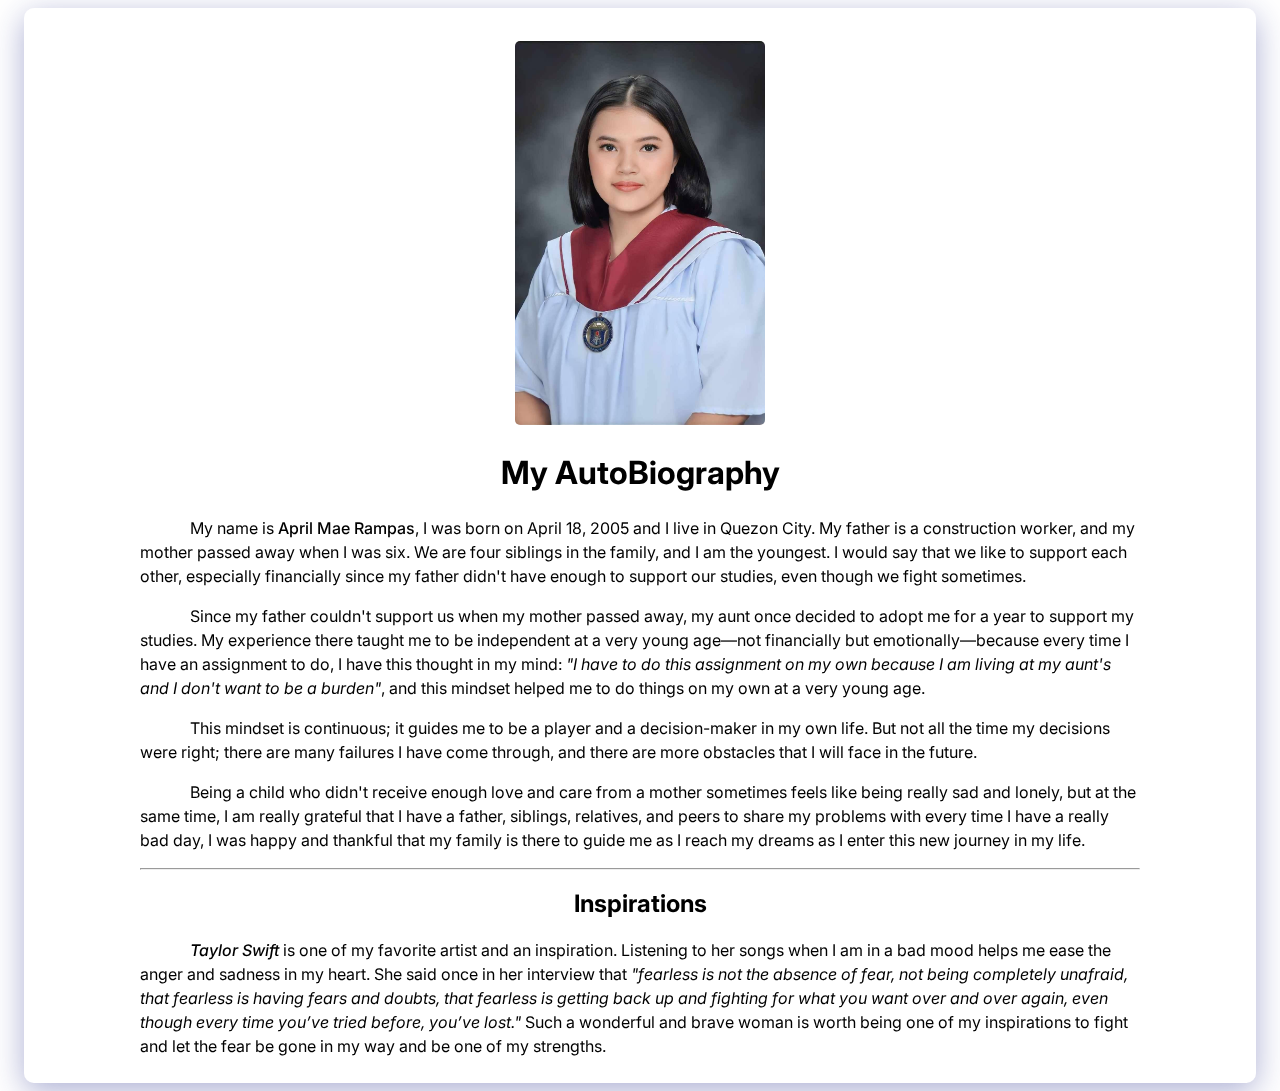
<file: bio/index.html>
<!DOCTYPE html>
<html lang="en">
  <head>
    <meta charset="UTF-8" />
    <meta name="viewport" content="width=device-width, initial-scale=1.0" />
    <title>April Mae's Biography</title>
    <link rel="stylesheet" href="styles.css" />
  </head>
  <body>
    <div class="container">
      <figure>
        <img src="./public/april.jpg" alt="April Mae" />
      </figure>

      <article>
        <h1>My AutoBiography</h1>

        <p>
          My name is <strong>April Mae Rampas</strong>, I was born on April 18,
          2005 and I live in Quezon City. My father is a construction worker,
          and my mother passed away when I was six. We are four siblings in the
          family, and I am the youngest. I would say that we like to support
          each other, especially financially since my father didn't have enough
          to support our studies, even though we fight sometimes.
        </p>

        <p>
          Since my father couldn't support us when my mother passed away, my
          aunt once decided to adopt me for a year to support my studies. My
          experience there taught me to be independent at a very young age—not
          financially but emotionally—because every time I have an assignment to
          do, I have this thought in my mind:
          <i
            >"I have to do this assignment on my own because I am living at my
            aunt's and I don't want to be a burden"</i
          >, and this mindset helped me to do things on my own at a very young
          age.
        </p>

        <p>
          This mindset is continuous; it guides me to be a player and a
          decision-maker in my own life. But not all the time my decisions were
          right; there are many failures I have come through, and there are more
          obstacles that I will face in the future.
        </p>

        <p>
          Being a child who didn't receive enough love and care from a mother
          sometimes feels like being really sad and lonely, but at the same
          time, I am really grateful that I have a father, siblings, relatives,
          and peers to share my problems with every time I have a really bad
          day, I was happy and thankful that my family is there to guide me as I
          reach my dreams as I enter this new journey in my life.
        </p>

        <hr />

        <h2>Inspirations</h2>

        <p>
          <strong><i>Taylor Swift</i></strong> is one of my favorite artist and
          an inspiration. Listening to her songs when I am in a bad mood helps
          me ease the anger and sadness in my heart. She said once in her
          interview that
          <i
            >"fearless is not the absence of fear, not being completely
            unafraid, that fearless is having fears and doubts, that fearless is
            getting back up and fighting for what you want over and over again,
            even though every time you’ve tried before, you’ve lost."</i
          >
          Such a wonderful and brave woman is worth being one of my inspirations
          to fight and let the fear be gone in my way and be one of my
          strengths.
        </p>
      </article>
    </div>
  </body>
</html>
</file>
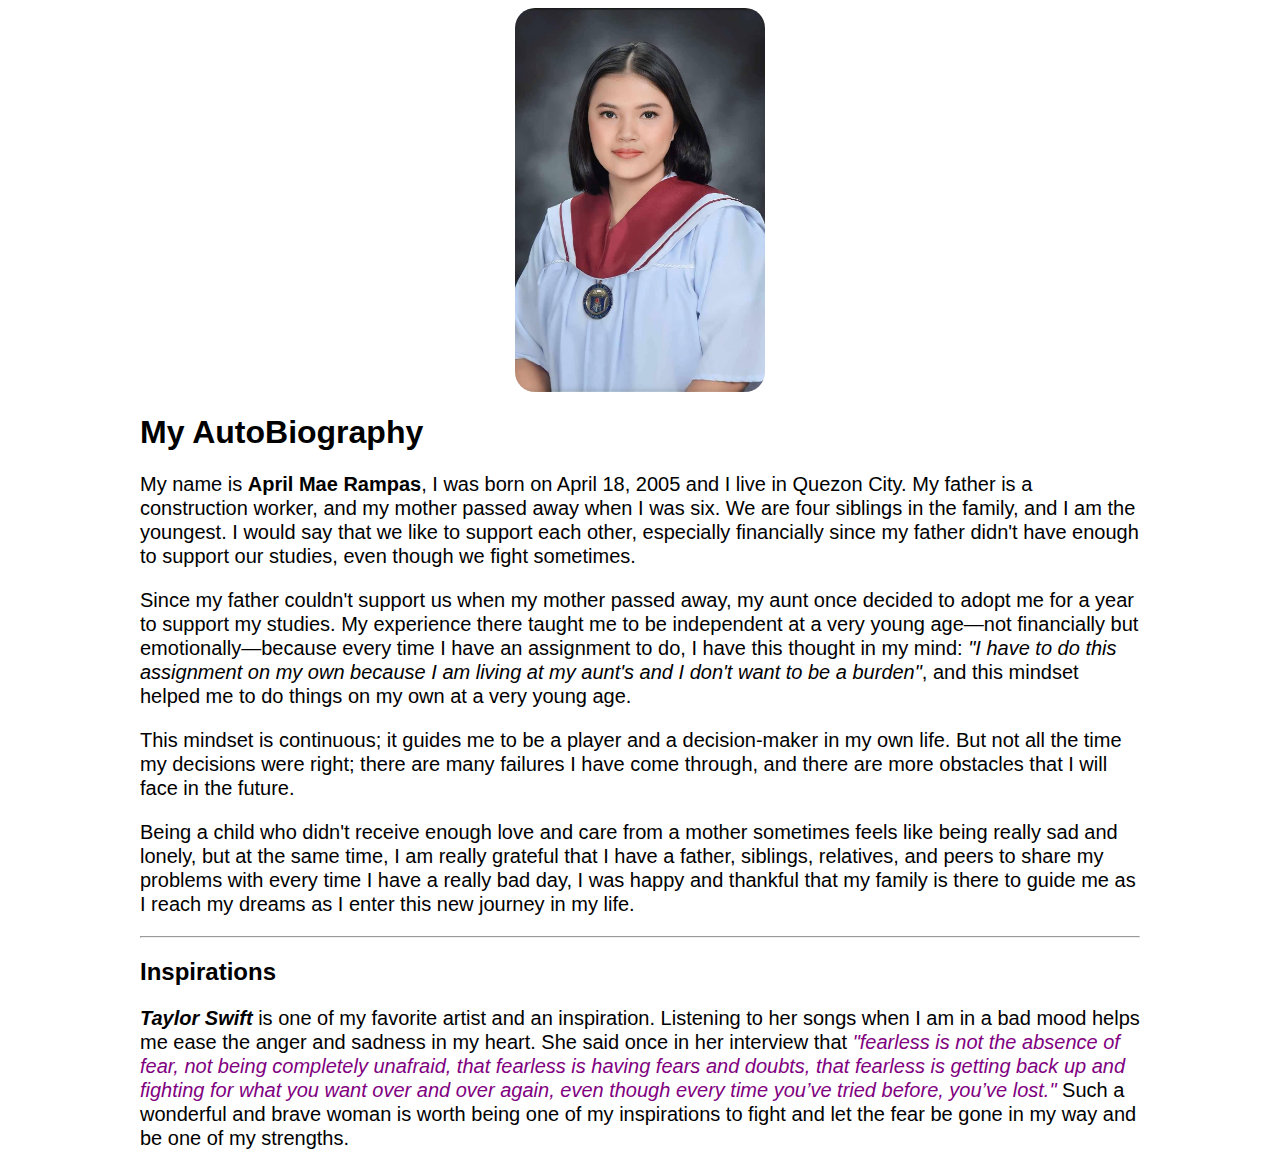
<file: bio/main.html>
<html>
  <head>
    <title>My AutoBiography</title>

    <style>
      p {
        line-height: 24px;
        font-size: 20px;
      }
    </style>
  </head>

  <body style="font-family: Arial, sans-serif">
    <div class="container" style="width: 100%; max-width: 1000px; margin: auto">
      <figure style="width: 250px; margin: auto">
        <img
          src="./public/april.jpg"
          alt="april mae"
          style="width: 100%; border-radius: 20px"
        />
      </figure>

      <article>
        <h1>My AutoBiography</h1>

        <p>
          My name is <strong>April Mae Rampas</strong>, I was born on April 18,
          2005 and I live in Quezon City. My father is a construction worker,
          and my mother passed away when I was six. We are four siblings in the
          family, and I am the youngest. I would say that we like to support
          each other, especially financially since my father didn't have enough
          to support our studies, even though we fight sometimes.
        </p>

        <p>
          Since my father couldn't support us when my mother passed away, my
          aunt once decided to adopt me for a year to support my studies. My
          experience there taught me to be independent at a very young age—not
          financially but emotionally—because every time I have an assignment to
          do, I have this thought in my mind:
          <i
            >"I have to do this assignment on my own because I am living at my
            aunt's and I don't want to be a burden"</i
          >, and this mindset helped me to do things on my own at a very young
          age.
        </p>

        <p>
          This mindset is continuous; it guides me to be a player and a
          decision-maker in my own life. But not all the time my decisions were
          right; there are many failures I have come through, and there are more
          obstacles that I will face in the future.
        </p>

        <p>
          Being a child who didn't receive enough love and care from a mother
          sometimes feels like being really sad and lonely, but at the same
          time, I am really grateful that I have a father, siblings, relatives,
          and peers to share my problems with every time I have a really bad
          day, I was happy and thankful that my family is there to guide me as I
          reach my dreams as I enter this new journey in my life.
        </p>

        <hr />

        <h2>Inspirations</h2>

        <p>
          <strong><i>Taylor Swift</i></strong> is one of my favorite artist and
          an inspiration. Listening to her songs when I am in a bad mood helps
          me ease the anger and sadness in my heart. She said once in her
          interview that
          <i style="color: purple"
            >"fearless is not the absence of fear, not being completely
            unafraid, that fearless is having fears and doubts, that fearless is
            getting back up and fighting for what you want over and over again,
            even though every time you’ve tried before, you’ve lost."</i
          >
          Such a wonderful and brave woman is worth being one of my inspirations
          to fight and let the fear be gone in my way and be one of my
          strengths.
        </p>
      </article>
    </div>
  </body>
</html>
</file>
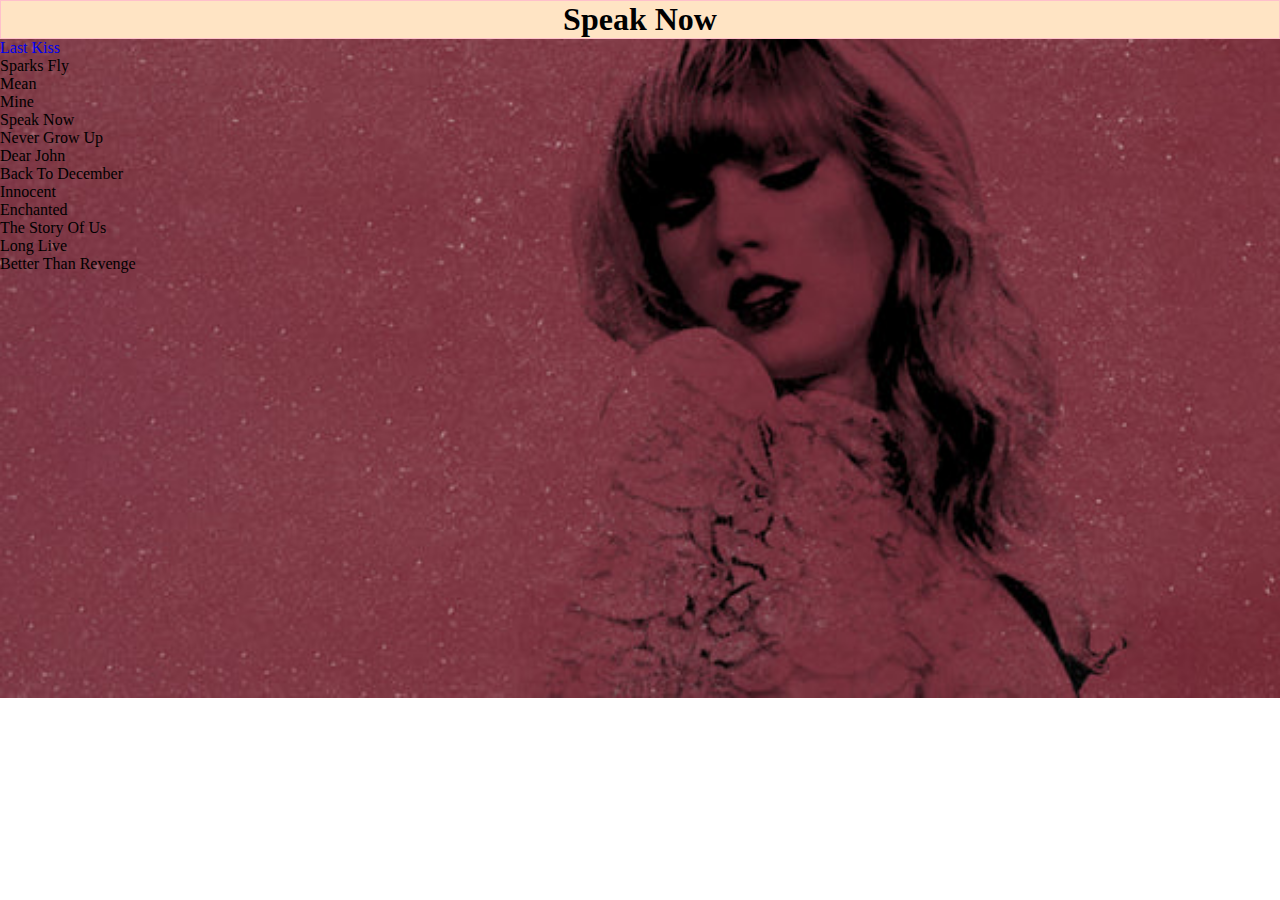
<file: bio/speak-now.html>
<!DOCTYPE html>
<html lang="en">
  <head>
    <meta charset="UTF-8" />
    <meta name="viewport" content="width=device-width, initial-scale=1.0" />
    <title>Document</title>
    <link rel="stylesheet" href="css.css" />
  </head>
  <body>
    <div class="container">
      <h1 class="album-title">Speak Now</h1>

      <ul>
        <li><a href="text.html">Last Kiss</a></li>
        <li>Sparks Fly</li>
        <li>Mean</li>
        <li>Mine</li>
        <li>Speak Now</li>
        <li>Never Grow Up</li>
        <li>Dear John</li>
        <li>Back To December</li>
        <li>Innocent</li>
        <li>Enchanted</li>
        <li>The Story Of Us</li>
        <li>Long Live</li>
        <li>Better Than Revenge</li>
      </ul>
    </div>
  </body>
</html>
</file>
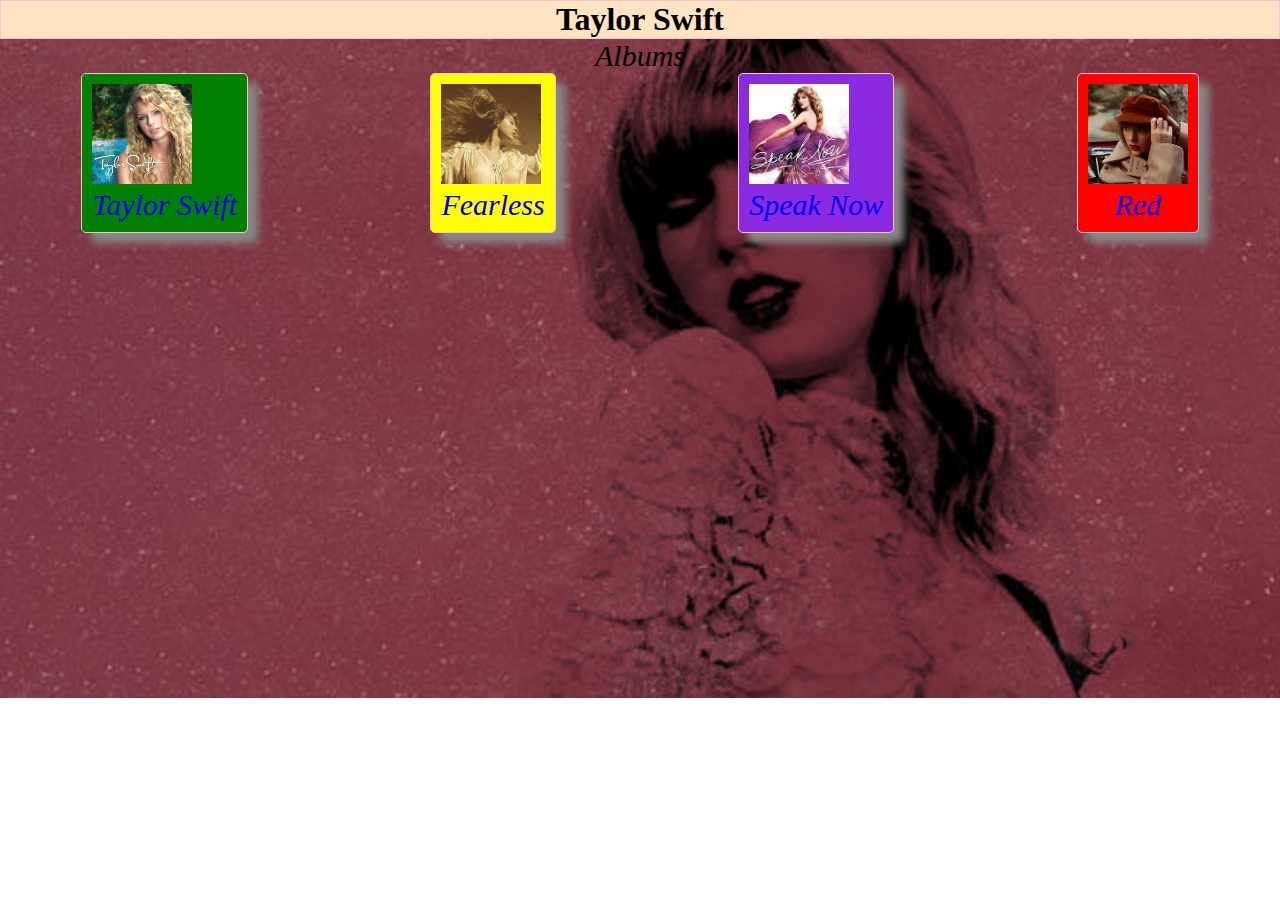
<file: bio/taylor.html>
<!DOCTYPE html>
<html lang="en">
  <head>
    <meta charset="UTF-8" />
    <meta name="viewport" content="width=device-width, initial-scale=1.0" />
    <title>TAYLOR SWIFT</title>

    <link rel="stylesheet" href="css.css" />
  </head>
  <body>
    <div class="container">
      <h1>Taylor Swift</h1>
      <p>Albums</p>
      <div class="albums-container">
        <a href="/text.html">
          <div class="album green">
            <img src="images/t.jpeg" alt="Taylor Swift photo album" />
            <p>Taylor Swift</p>
          </div>
        </a>
        <a href="/text.html">
          <div class="album yellow">
            <img src="images/a.jfif" alt="Fearless photo album" />
            <p>Fearless</p>
          </div>
        </a>
        <a href="./speak-now.html">
          <div class="album violet">
            <img src="images/y.jfif" alt="Speak Now photo album" />
            <p>Speak Now</p>
          </div>
        </a>
        <a href="/text.html">
          <div class="album red">
            <img src="images/00.jfif" alt="Red album photo" />
            <p>Red</p>
          </div>
        </a>
      </div>
    </div>
  </body>
</html>
</file>
<file: bio/styles.css>
@import url("https://fonts.googleapis.com/css2?family=Inter:wght@400;500;600;700&display=swap");

* {
  padding: 0;
  margin: 0;
  box-sizing: border-box;
}

body {
  font-family: "Inter", sans-serif;
  padding: 0 1rem;
}

.container {
  background: rgba(255, 255, 255, 0.3);
  box-shadow: 0 8px 32px 0 rgba(31, 38, 135, 0.37);
  backdrop-filter: blur(1px);
  -webkit-backdrop-filter: blur(1px);
  border-radius: 10px;
  border: 1px solid rgba(255, 255, 255, 0.18);
  padding: 0.5rem;
  margin: 0.5rem;
}

figure {
  width: 250px;
  margin: 1.5rem auto;
}

figure img {
  width: 100%;
  border-radius: 5px;
}

article {
  max-width: 1000px;
  margin: 0 auto;
}

article h1 {
  text-align: center;
  margin-bottom: 1.5rem;
  font-weight: 700;
  font-size: 2rem;
}

article p {
  text-indent: 50px;
  line-height: 1.5rem;
  margin-bottom: 1rem;
}

p strong {
  font-weight: 500;
}

h2 {
  margin: 1.2rem;
  text-align: center;
}
</file>
<file: bio/css.css>
* {
  padding: 0;
  margin: 0;
  box-sizing: border-box;
}

body {
  background: url("images/0.jpg");
  background-repeat: no-repeat;
  background-size: cover;
}

h1 {
  text-align: center;
  border: 1px solid pink;
  display: block;
  background-color: bisque;
}

h1 p {
  margin-bottom: 1rem;
}

img {
  width: 100px;
  height: 100px;
  object-fit: cover;
}

.albums-container {
  display: flex;
  gap: 20px;
  align-items: center;
  justify-content: space-around;
}

.album {
  border: 1px solid pink;
  border-radius: 5px;
  padding: 10px;
  background-color: brown;
  box-shadow: 10px 10px 8px #888888;
}

.green {
  background-color: green;
}

.yellow {
  background-color: yellow;
}

.violet {
  background-color: blueviolet;
}

.red {
  background-color: red;
}

ul {
  list-style-type: none;
}

p {
  text-align: center;
  font-size: 30px;
  font-style: oblique;
}

a {
  text-decoration: none;
}
</file>
